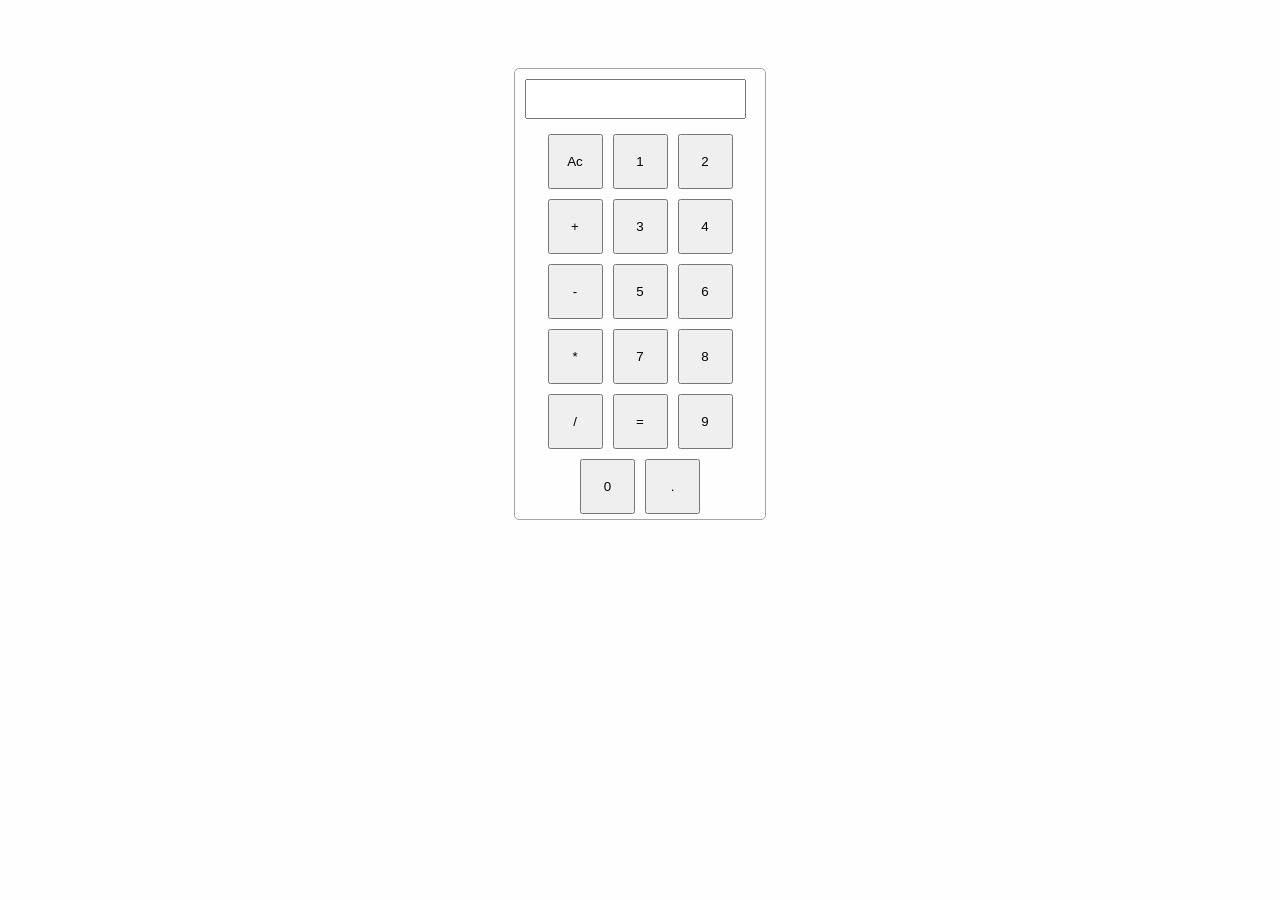
<file: CALCULATOR/index.html>
<!DOCTYPE html>
<html lang="en">
  <head>
    <meta charset="UTF-8" />
    <meta name="viewport" content="width=device-width, initial-scale=1.0" />
    <link rel="stylesheet" href="style.css" />
    <title>Calculator</title>
  </head>
  <body>
    <div class="calculator">
      <input type="text" id="display" readonly />
      <div class="button-container">
        <button
          class="button"
          onclick="currentDisplay=' ';document.querySelector('#display').value=currentDisplay"
        >
          Ac
        </button>
        <button
          class="button"
          onclick="currentDisplay=currentDisplay + '1';document.querySelector('#display').value=currentDisplay"
        >
          1
        </button>
        <button
          class="button"
          onclick="currentDisplay=currentDisplay + '2';document.querySelector('#display').value=currentDisplay"
        >
          2
        </button>
        <button
          class="button"
          onclick="currentDisplay=currentDisplay + '+';document.querySelector('#display').value=currentDisplay"
        >
          +
        </button>
        <button
          class="button"
          onclick="currentDisplay=currentDisplay + '3';document.querySelector('#display').value=currentDisplay"
        >
          3
        </button>
        <button
          class="button"
          onclick="currentDisplay=currentDisplay + '4';document.querySelector('#display').value=currentDisplay"
        >
          4
        </button>
        <button
          class="button"
          onclick="currentDisplay=currentDisplay + '-';document.querySelector('#display').value=currentDisplay"
        >
          -
        </button>
        <button
          class="button"
          onclick="currentDisplay=currentDisplay + '5';document.querySelector('#display').value=currentDisplay"
        >
          5
        </button>
        <button
          class="button"
          onclick="currentDisplay=currentDisplay + '6';document.querySelector('#display').value=currentDisplay"
        >
          6
        </button>
        <button
          class="button"
          onclick="currentDisplay=currentDisplay + '*';document.querySelector('#display').value=currentDisplay"
        >
          *
        </button>
        <button
          class="button"
          onclick="currentDisplay=currentDisplay + '7';document.querySelector('#display').value=currentDisplay"
        >
          7
        </button>
        <button
          class="button"
          onclick="currentDisplay=currentDisplay + '8';document.querySelector('#display').value=currentDisplay"
        >
          8
        </button>
        <button
          class="button"
          onclick="currentDisplay=currentDisplay + '/';document.querySelector('#display').value=currentDisplay"
        >
          /
        </button>
        <button
          class="button"
          onclick="currentDisplay=eval(currentDisplay);document.querySelector('#display').value=currentDisplay"
        >
          =
        </button>
        <button
          class="button"
          onclick="currentDisplay=currentDisplay + '9';document.querySelector('#display').value=currentDisplay"
        >
          9
        </button>
        <button
          class="button"
          onclick="currentDisplay=currentDisplay + '0';document.querySelector('#display').value=currentDisplay"
        >
          0
        </button>
        <button
          class="button"
          onclick="currentDisplay=currentDisplay + '.';document.querySelector('#display').value=currentDisplay"
        >
          .
        </button>
      </div>
    </div>
    <script src="script.js"></script>
  </body>
</html>
</file>
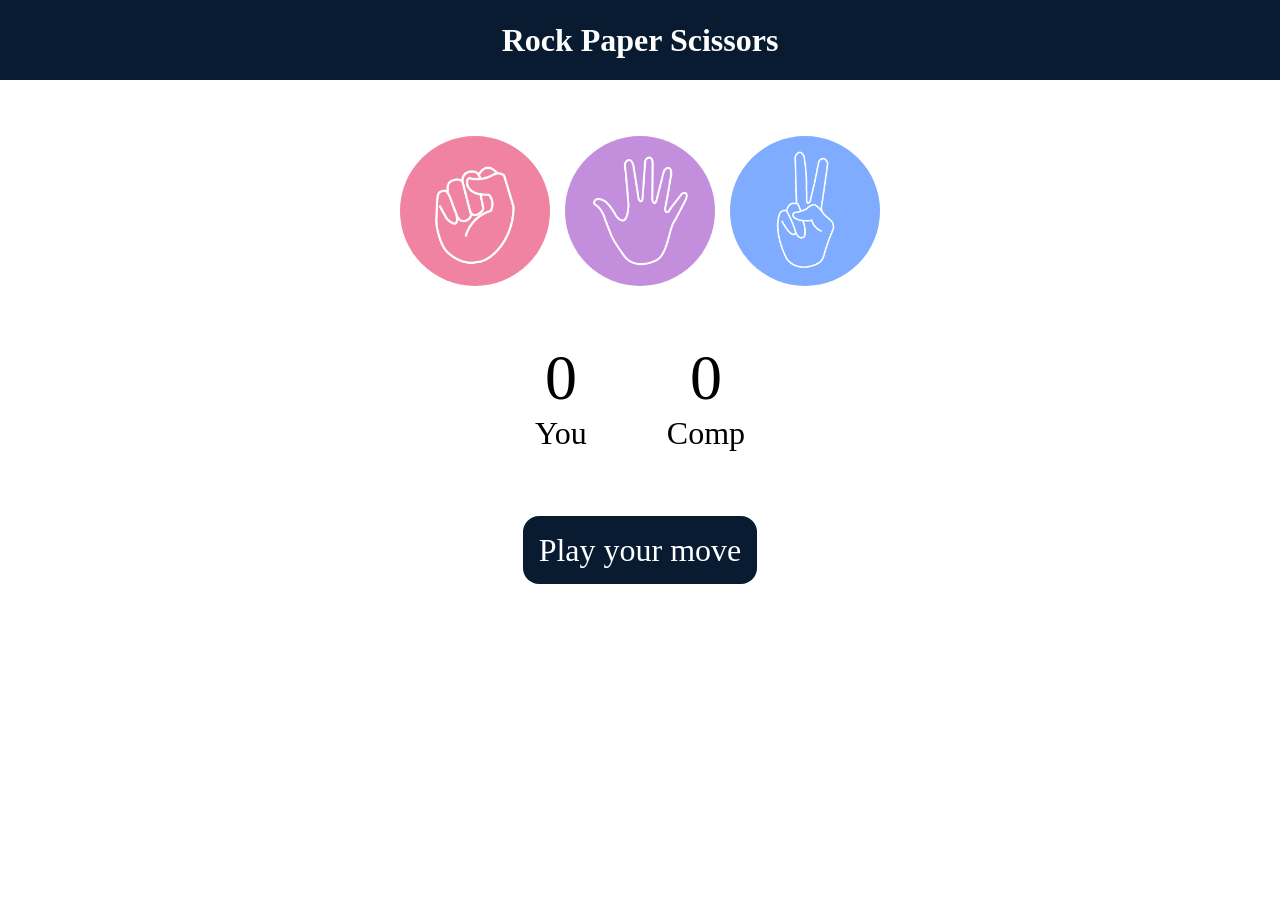
<file: ROCK PAPER SCISSORS/index.html>
<!DOCTYPE html>
<html lang="en">
  <head>
    <meta charset="UTF-8" />
    <meta name="viewport" content="width=device-width, initial-scale=1.0" />
    <link rel="stylesheet" href="style.css" />
    <title>Rock Paper Scissors</title>
  </head>
  <body>
    <main>
      <h1>Rock Paper Scissors</h1>
      <div class="choices">
        <div class="choice" id="rock">
          <img src="assets/rock.png" alt="" />
        </div>
        <div class="choice" id="paper">
          <img src="assets/paper.png" alt="" />
        </div>
        <div class="choice" id="scissors">
          <img src="assets/scissors.png" alt="" />
        </div>
      </div>

      <div class="score-board">
        <div class="score">
          <p id="user-score">0</p>
          <p>You</p>
        </div>
        <div class="score">
          <p id="comp-score">0</p>
          <p>Comp</p>
        </div>
      </div>

      <div class="msg-container">
        <p id="msg">Play your move</p>
      </div>
    </main>
    <script src="script.js"></script>
  </body>
</html>
</file>
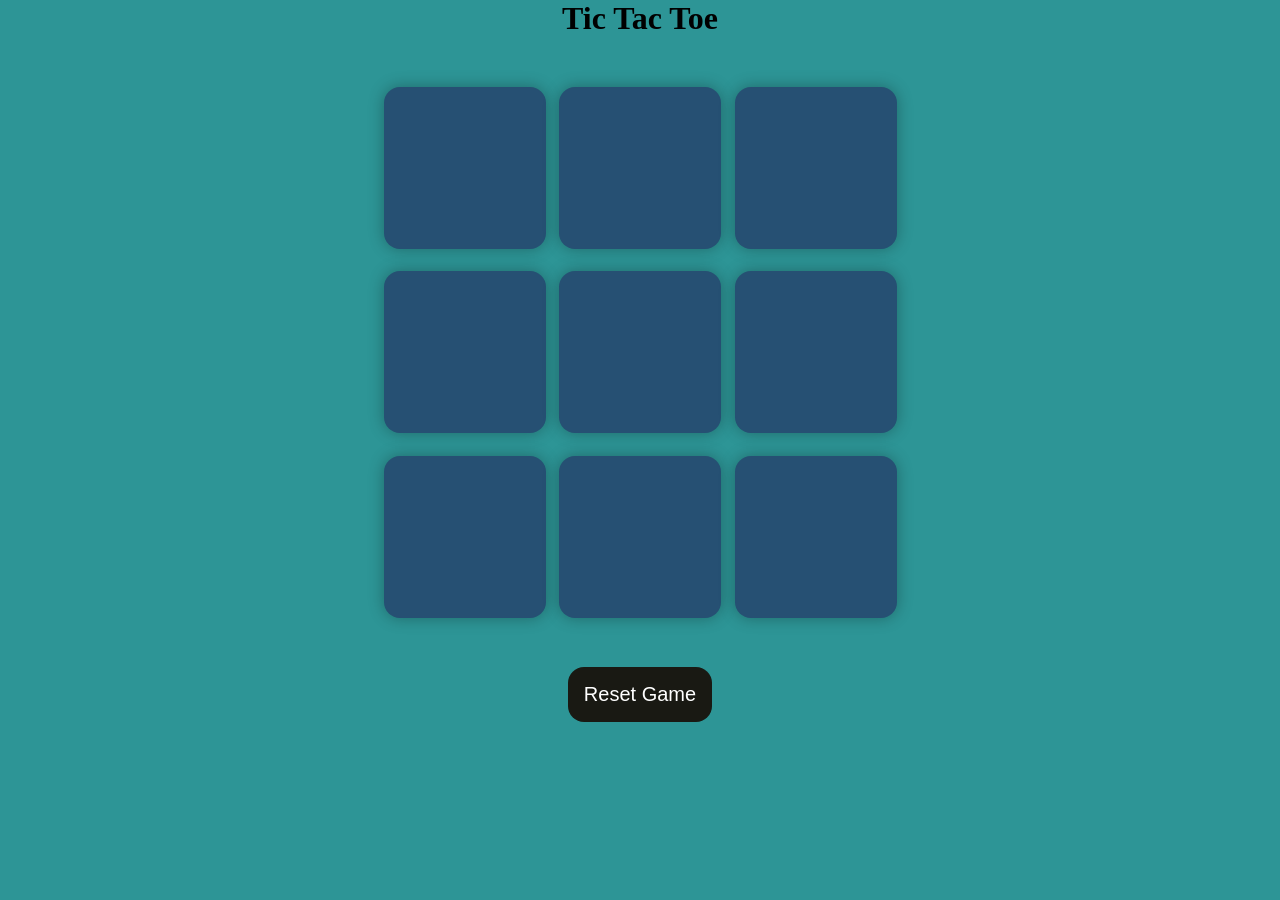
<file: TIC TAC TOE/index.html>
<!DOCTYPE html>
<html lang="en">
  <head>
    <meta charset="UTF-8" />
    <meta name="viewport" content="width=device-width, initial-scale=1.0" />
    <title>Tic-Tac-Toe Game</title>
    <link rel="stylesheet" href="style.css" />
  </head>
  <body>
    <div class="msg-container hide">
      <p id="msg">Winner</p>
      <button id="new-btn">New Game</button>
    </div>
    <main>
      <h1>Tic Tac Toe</h1>
      <div class="container">
        <div class="game">
          <button class="box"></button>
          <button class="box"></button>
          <button class="box"></button>
          <button class="box"></button>
          <button class="box"></button>
          <button class="box"></button>
          <button class="box"></button>
          <button class="box"></button>
          <button class="box"></button>
        </div>
      </div>
      <button id="reset-btn">Reset Game</button>
    </main>
    <script src="script.js"></script>
  </body>
</html>
</file>
<file: CALCULATOR/style.css>
body{
    display: flex;
    justify-content: center;
    background-color: rgb(255, 254, 254);
}
.calculator{
    border: 1px solid rgb(168, 164, 164);
    width: 250px;
    border-radius: 5px;
    margin-top: 60px;
}
#display{
    margin: 10px;
    width: 85%;
    font-size: 30px;
}
.button-container{
    display: flex;
    justify-content: center;
    flex-wrap: wrap; 
}
.button{
    height: 55px;
    width: 55px;
    margin: 5px;
    
}
</file>
<file: ROCK PAPER SCISSORS/style.css>
*{
    padding: 0;
    margin: 0;
    text-align: center;
}

h1{
    height: 5rem;
    color: #fff;
    background-color: #081B31;
    line-height: 5rem;
}

.choices{
    display: flex;
    align-items: center;
    justify-content: center;
    margin-top: 3rem;
}

.choice{
    height: 165px;
    width: 165px;
    border-radius: 50%;
    display: flex;
    align-items: center;
    justify-content: center;
}

img{
    height: 150px;
    width: 150px;
    border-radius: 50%;
    gap:3rem;
    object-fit: cover;
}

.choice:hover{
    background-color: #081B31;
    cursor: pointer;
}

.score-board{
    display: flex;
    justify-content: center;
    align-items: center;
    font-size: 2rem;
    margin-top: 3rem;
    gap: 5rem;
}

#user-score , #comp-score{
    font-size: 4rem;
}

.msg-container{
    margin-top: 5rem;
}

#msg{
    font-size: 2rem;
    background-color: #081B31;
    display: inline;
    padding: 1rem;
    color: #fff;
    border-radius: 1rem;
}
</file>
<file: TIC TAC TOE/style.css>
* {
    margin: 0;
    padding: 0;
  }
  
  body {
    background-color: #2D9596;
    text-align: center;
  }
  
  .container {
    height: 70vh;
    display: flex;
    justify-content: center;
    align-items: center;
  }
  
  .game {
    height: 60vmin;
    width: 60vmin;
    display: flex;
    flex-wrap: wrap;
    justify-content: center;
    align-items: center;
    gap: 1.5vmin;
  }
  
  .box {
    height: 18vmin;
    width: 18vmin;
    border-radius: 1rem;
    border: none;
    box-shadow: 0 0 1rem rgba(0, 0, 0, 0.3);
    font-size: 8vmin;
    color: #b0413e;
    background-color: #265073;
  }
  
  #reset-btn {
    padding: 1rem;
    font-size: 1.25rem;
    background-color: #191913;
    color: #fff;
    border-radius: 1rem;
    border: none;
  }
  
  #new-btn {
    padding: 1rem;
    font-size: 1.25rem;
    background-color: #191913;
    color: #fff;
    border-radius: 1rem;
    border: none;
  }
  
  #msg {
    color: #ffffc7;
    font-size: 5vmin;
  }
  
  .msg-container {
    height: 100vmin;
    display: flex;
    justify-content: center;
    align-items: center;
    flex-direction: column;
    gap: 4rem;
  }
  
  .hide {
    display: none;
  }
</file>
